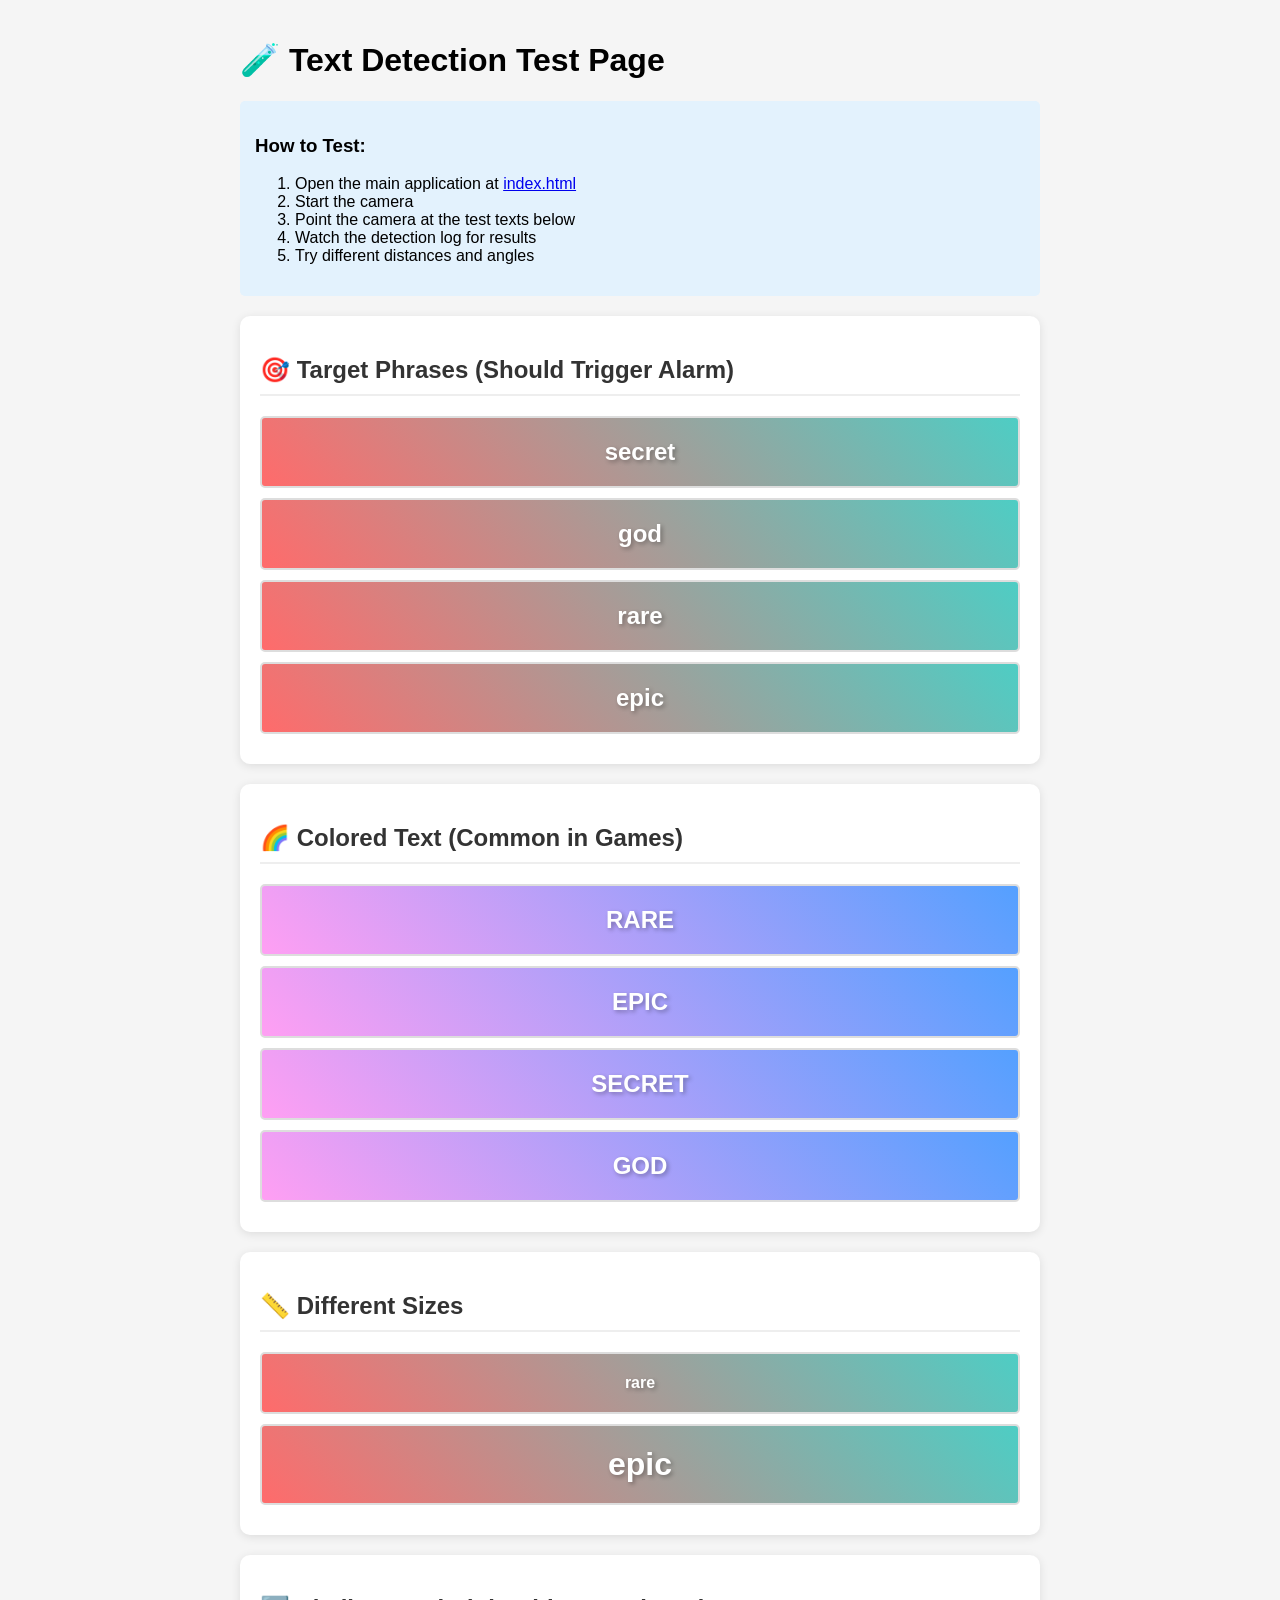
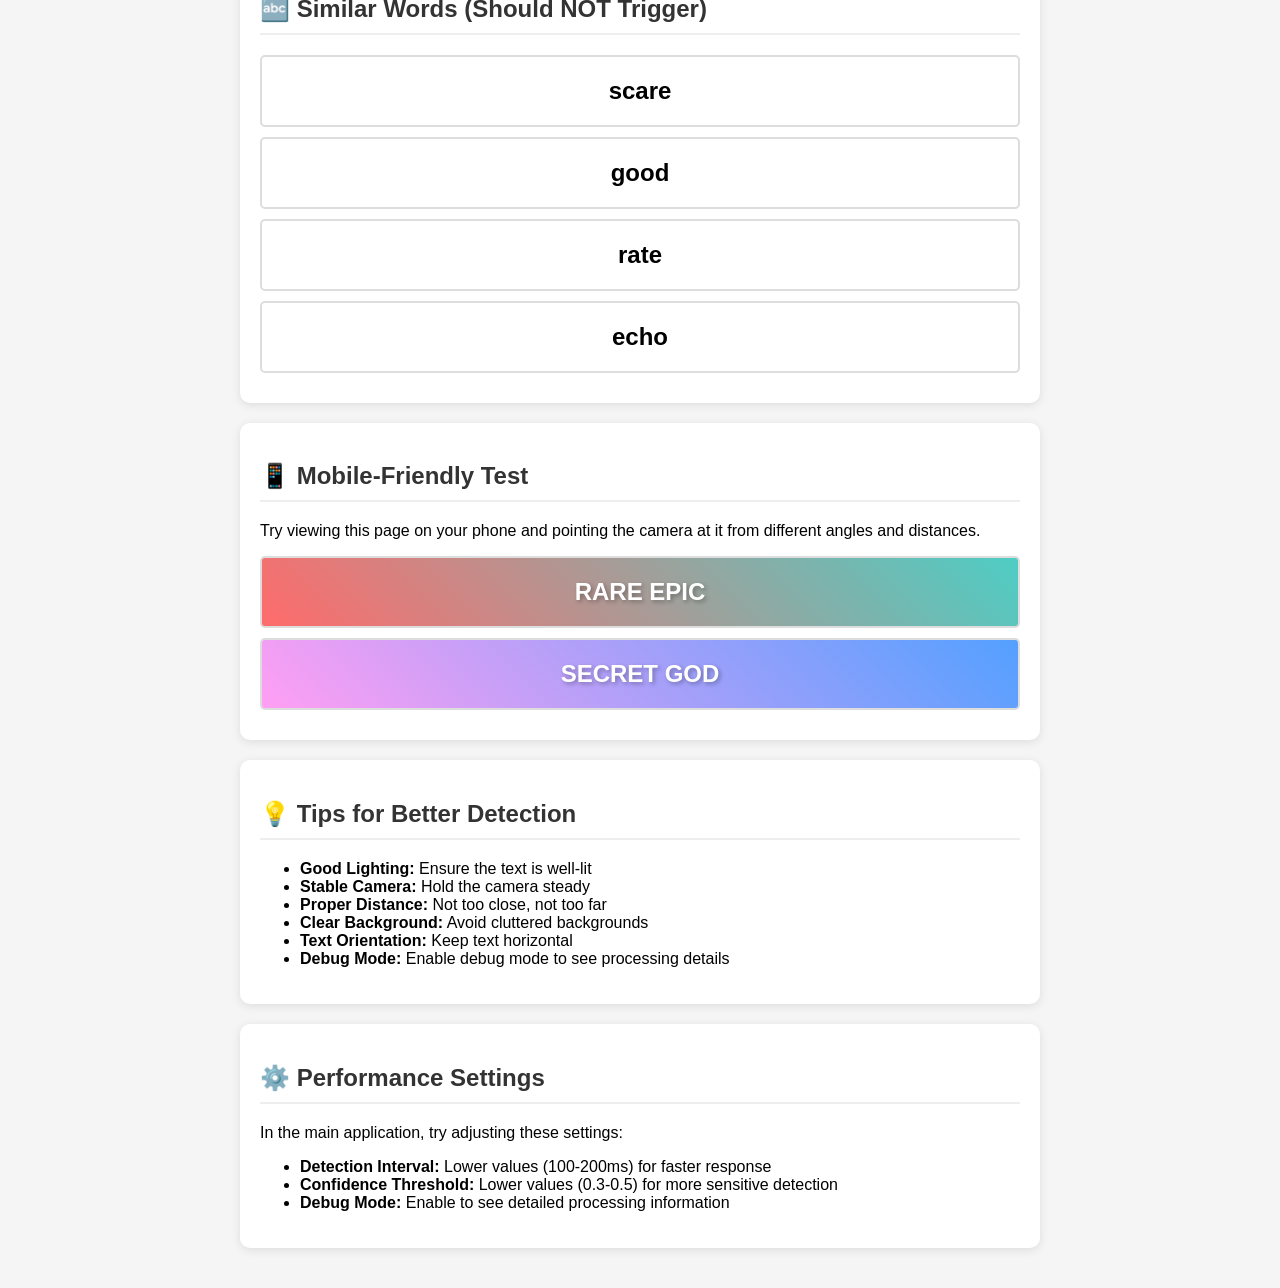
<file: test.html>
<!DOCTYPE html>
<html lang="en">
<head>
    <meta charset="UTF-8">
    <meta name="viewport" content="width=device-width, initial-scale=1.0">
    <title>Text Detection Test</title>
    <style>
        body {
            font-family: Arial, sans-serif;
            max-width: 800px;
            margin: 0 auto;
            padding: 20px;
            background: #f5f5f5;
        }
        .test-section {
            background: white;
            padding: 20px;
            margin: 20px 0;
            border-radius: 10px;
            box-shadow: 0 2px 10px rgba(0,0,0,0.1);
        }
        .test-text {
            font-size: 24px;
            font-weight: bold;
            text-align: center;
            padding: 20px;
            margin: 10px 0;
            border: 2px solid #ddd;
            border-radius: 5px;
        }
        .target {
            background: linear-gradient(45deg, #ff6b6b, #4ecdc4);
            color: white;
            text-shadow: 2px 2px 4px rgba(0,0,0,0.3);
        }
        .colored {
            background: linear-gradient(45deg, #ff9ff3, #54a0ff);
            color: white;
            text-shadow: 2px 2px 4px rgba(0,0,0,0.3);
        }
        .small {
            font-size: 16px;
        }
        .large {
            font-size: 32px;
        }
        h2 {
            color: #333;
            border-bottom: 2px solid #eee;
            padding-bottom: 10px;
        }
        .instructions {
            background: #e3f2fd;
            padding: 15px;
            border-radius: 5px;
            margin-bottom: 20px;
        }
    </style>
</head>
<body>
    <h1>🧪 Text Detection Test Page</h1>
    
    <div class="instructions">
        <h3>How to Test:</h3>
        <ol>
            <li>Open the main application at <a href="index.html">index.html</a></li>
            <li>Start the camera</li>
            <li>Point the camera at the test texts below</li>
            <li>Watch the detection log for results</li>
            <li>Try different distances and angles</li>
        </ol>
    </div>

    <div class="test-section">
        <h2>🎯 Target Phrases (Should Trigger Alarm)</h2>
        
        <div class="test-text target">
            secret
        </div>
        
        <div class="test-text target">
            god
        </div>
        
        <div class="test-text target">
            rare
        </div>
        
        <div class="test-text target">
            epic
        </div>
    </div>

    <div class="test-section">
        <h2>🌈 Colored Text (Common in Games)</h2>
        
        <div class="test-text colored">
            RARE
        </div>
        
        <div class="test-text colored">
            EPIC
        </div>
        
        <div class="test-text colored">
            SECRET
        </div>
        
        <div class="test-text colored">
            GOD
        </div>
    </div>

    <div class="test-section">
        <h2>📏 Different Sizes</h2>
        
        <div class="test-text target small">
            rare
        </div>
        
        <div class="test-text target large">
            epic
        </div>
    </div>

    <div class="test-section">
        <h2>🔤 Similar Words (Should NOT Trigger)</h2>
        
        <div class="test-text">
            scare
        </div>
        
        <div class="test-text">
            good
        </div>
        
        <div class="test-text">
            rate
        </div>
        
        <div class="test-text">
            echo
        </div>
    </div>

    <div class="test-section">
        <h2>📱 Mobile-Friendly Test</h2>
        <p>Try viewing this page on your phone and pointing the camera at it from different angles and distances.</p>
        
        <div class="test-text target">
            RARE EPIC
        </div>
        
        <div class="test-text colored">
            SECRET GOD
        </div>
    </div>

    <div class="test-section">
        <h2>💡 Tips for Better Detection</h2>
        <ul>
            <li><strong>Good Lighting:</strong> Ensure the text is well-lit</li>
            <li><strong>Stable Camera:</strong> Hold the camera steady</li>
            <li><strong>Proper Distance:</strong> Not too close, not too far</li>
            <li><strong>Clear Background:</strong> Avoid cluttered backgrounds</li>
            <li><strong>Text Orientation:</strong> Keep text horizontal</li>
            <li><strong>Debug Mode:</strong> Enable debug mode to see processing details</li>
        </ul>
    </div>

    <div class="test-section">
        <h2>⚙️ Performance Settings</h2>
        <p>In the main application, try adjusting these settings:</p>
        <ul>
            <li><strong>Detection Interval:</strong> Lower values (100-200ms) for faster response</li>
            <li><strong>Confidence Threshold:</strong> Lower values (0.3-0.5) for more sensitive detection</li>
            <li><strong>Debug Mode:</strong> Enable to see detailed processing information</li>
        </ul>
    </div>
</body>
</html>
</file>
